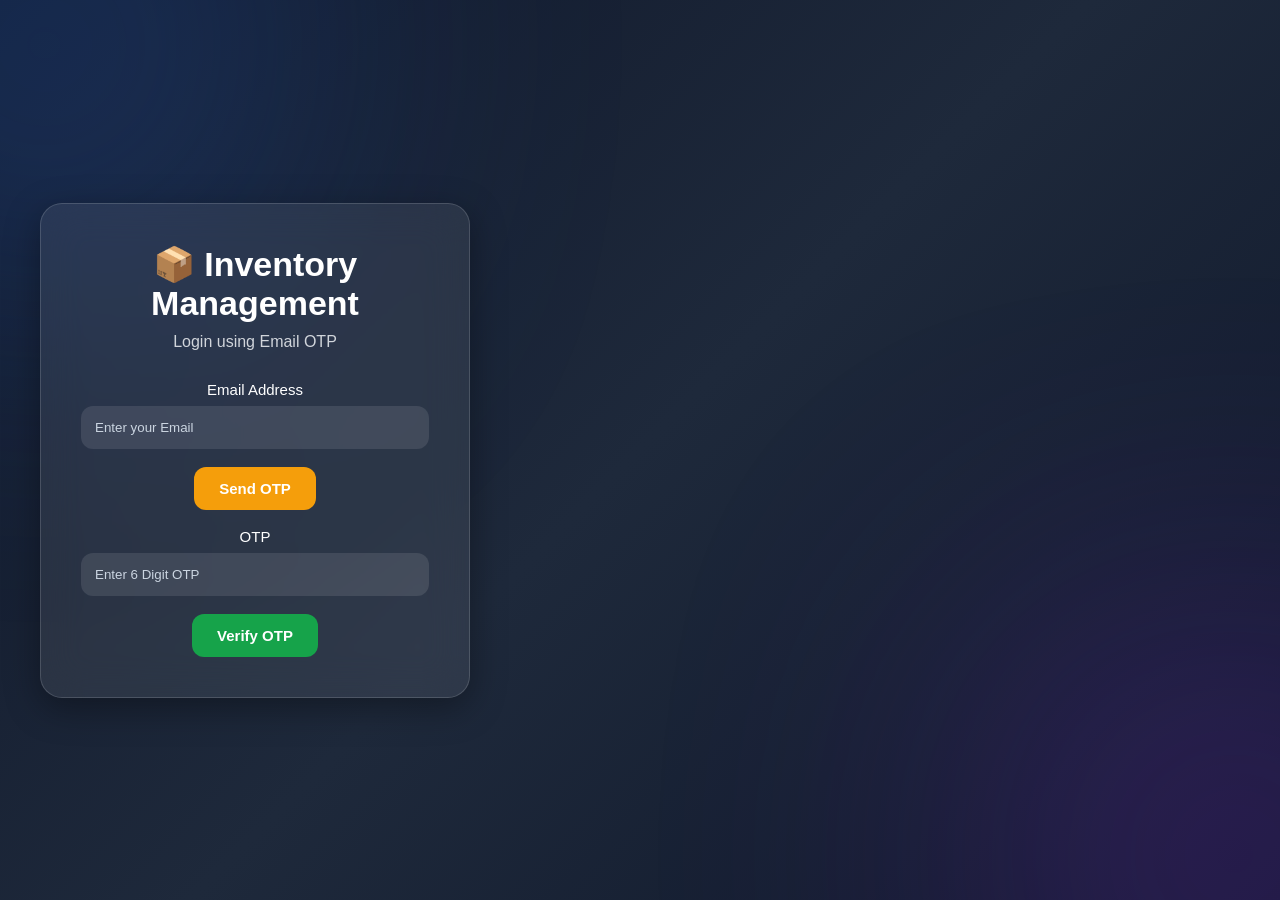
<file: templates/login.html>
<!DOCTYPE html>
<html lang="en">

<head>

    <meta charset="UTF-8">

    <meta name="viewport"
          content="width=device-width, initial-scale=1.0">

    <title>Inventory Management Login</title>

    <link rel="stylesheet" href="/static/style.css">

</head>

<body>

<div class="container">

    <div class="login-card">

        <h1>📦 Inventory Management</h1>

        <p>
            Login using Email OTP
        </p>

        <div class="input-group">

            <label>Email Address</label>

            <input
                type="email"
                id="email"
                placeholder="Enter your Email">

        </div>

        <br>

        <button
            class="btn btn-warning"
            onclick="sendOTP()">

            Send OTP

        </button>

        <br><br>

        <div class="input-group">

            <label>OTP</label>

            <input
                type="text"
                id="otp"
                placeholder="Enter 6 Digit OTP">

        </div>

        <br>

        <button
            class="btn btn-success"
            onclick="verifyOTP()">

            Verify OTP

        </button>

    </div>

</div>

<script src="/static/login.js"></script>

</body>

</html>
</file>
<file: static/style.css>
*{
    margin:0;
    padding:0;
    box-sizing:border-box;
    font-family:"Segoe UI",Tahoma,Geneva,Verdana,sans-serif;
}

body{
    min-height:100vh;
    background:linear-gradient(135deg,#0f172a,#1e293b,#0f172a);
    display:flex;
    justify-content:center;
    align-items:center;
    overflow-x:hidden;
    color:#fff;
}

body::before{
    content:"";
    position:fixed;
    width:450px;
    height:450px;
    background:#3b82f6;
    border-radius:50%;
    top:-180px;
    left:-180px;
    filter:blur(160px);
    opacity:.35;
    z-index:-2;
}

body::after{
    content:"";
    position:fixed;
    width:450px;
    height:450px;
    background:#9333ea;
    border-radius:50%;
    bottom:-180px;
    right:-180px;
    filter:blur(160px);
    opacity:.35;
    z-index:-2;
}

.container{
    width:95%;
    max-width:1200px;
    margin:auto;
}

.login-card,
.dashboard-card{
    background:rgba(255,255,255,.08);
    backdrop-filter:blur(20px);
    border:1px solid rgba(255,255,255,.15);
    border-radius:22px;
    box-shadow:0 10px 35px rgba(0,0,0,.35);
}

.login-card{
    width:430px;
    padding:40px;
    text-align:center;
}

.login-card h1{
    font-size:34px;
    margin-bottom:10px;
}

.login-card p{
    color:#d1d5db;
    margin-bottom:30px;
}

.dashboard-card{
    width:100%;
    padding:30px;
}

.header{
    display:flex;
    justify-content:space-between;
    align-items:center;
    margin-bottom:30px;
}

.header h1{
    font-size:34px;
}

.user-info{
    display:flex;
    align-items:center;
    gap:15px;
}

.user-email{
    color:#d1d5db;
    font-size:15px;
}

.form-grid{
    display:grid;
    grid-template-columns:repeat(2,1fr);
    gap:20px;
    margin-top:25px;
}

.input-group{
    display:flex;
    flex-direction:column;
}

.input-group label{
    margin-bottom:8px;
    font-size:15px;
}

.input-group input{
    padding:14px;
    border:none;
    border-radius:12px;
    background:rgba(255,255,255,.10);
    color:#fff;
    outline:none;
    transition:.3s;
}

.input-group input:focus{
    background:rgba(255,255,255,.18);
    box-shadow:0 0 10px rgba(59,130,246,.6);
}

.input-group input::placeholder{
    color:#cbd5e1;
}
.button-row{
    display:flex;
    justify-content:center;
    gap:15px;
    flex-wrap:wrap;
    margin-top:30px;
}

.btn{
    border:none;
    padding:13px 25px;
    border-radius:12px;
    cursor:pointer;
    font-size:15px;
    font-weight:600;
    transition:.3s;
}

.btn-primary{
    background:#2563eb;
    color:#fff;
}

.btn-primary:hover{
    background:#1d4ed8;
    transform:translateY(-2px);
}

.btn-secondary{
    background:#7c3aed;
    color:#fff;
}

.btn-secondary:hover{
    background:#6d28d9;
    transform:translateY(-2px);
}

.btn-danger{
    background:#dc2626;
    color:#fff;
}

.btn-danger:hover{
    background:#b91c1c;
    transform:translateY(-2px);
}

.btn-warning{
    background:#f59e0b;
    color:#fff;
}

.btn-warning:hover{
    background:#d97706;
}

.btn-success{
    background:#16a34a;
    color:#fff;
}

.btn-success:hover{
    background:#15803d;
}

.search-box{
    display:flex;
    gap:15px;
    justify-content:center;
    margin:35px 0;
    flex-wrap:wrap;
}

.search-box input{
    width:320px;
    padding:14px;
    border:none;
    border-radius:12px;
    background:rgba(255,255,255,.10);
    color:#fff;
    outline:none;
}

.table-container{
    overflow-x:auto;
    margin-top:35px;
}

table{
    width:100%;
    border-collapse:collapse;
    overflow:hidden;
    border-radius:15px;
}

thead{
    background:#2563eb;
}

thead th{
    padding:16px;
    text-align:center;
}

tbody tr{
    background:rgba(255,255,255,.06);
    transition:.3s;
}

tbody tr:hover{
    background:rgba(255,255,255,.12);
}

tbody td{
    padding:15px;
    text-align:center;
    border-bottom:1px solid rgba(255,255,255,.08);
}

.logout-btn{
    background:#dc2626;
    color:#fff;
    border:none;
    padding:12px 20px;
    border-radius:12px;
    cursor:pointer;
    transition:.3s;
}

.logout-btn:hover{
    background:#b91c1c;
}

.card-title{
    font-size:24px;
    text-align:center;
    margin-bottom:20px;
}

.empty-state{
    text-align:center;
    padding:40px;
    color:#cbd5e1;
}

@media(max-width:900px){

    .form-grid{
        grid-template-columns:1fr;
    }

    .header{
        flex-direction:column;
        gap:20px;
    }

    .login-card{
        width:95%;
    }

}

@media(max-width:600px){

    .button-row{
        flex-direction:column;
    }

    .btn{
        width:100%;
    }

    .search-box{
        flex-direction:column;
    }

    .search-box input{
        width:100%;
    }

}
</file>
